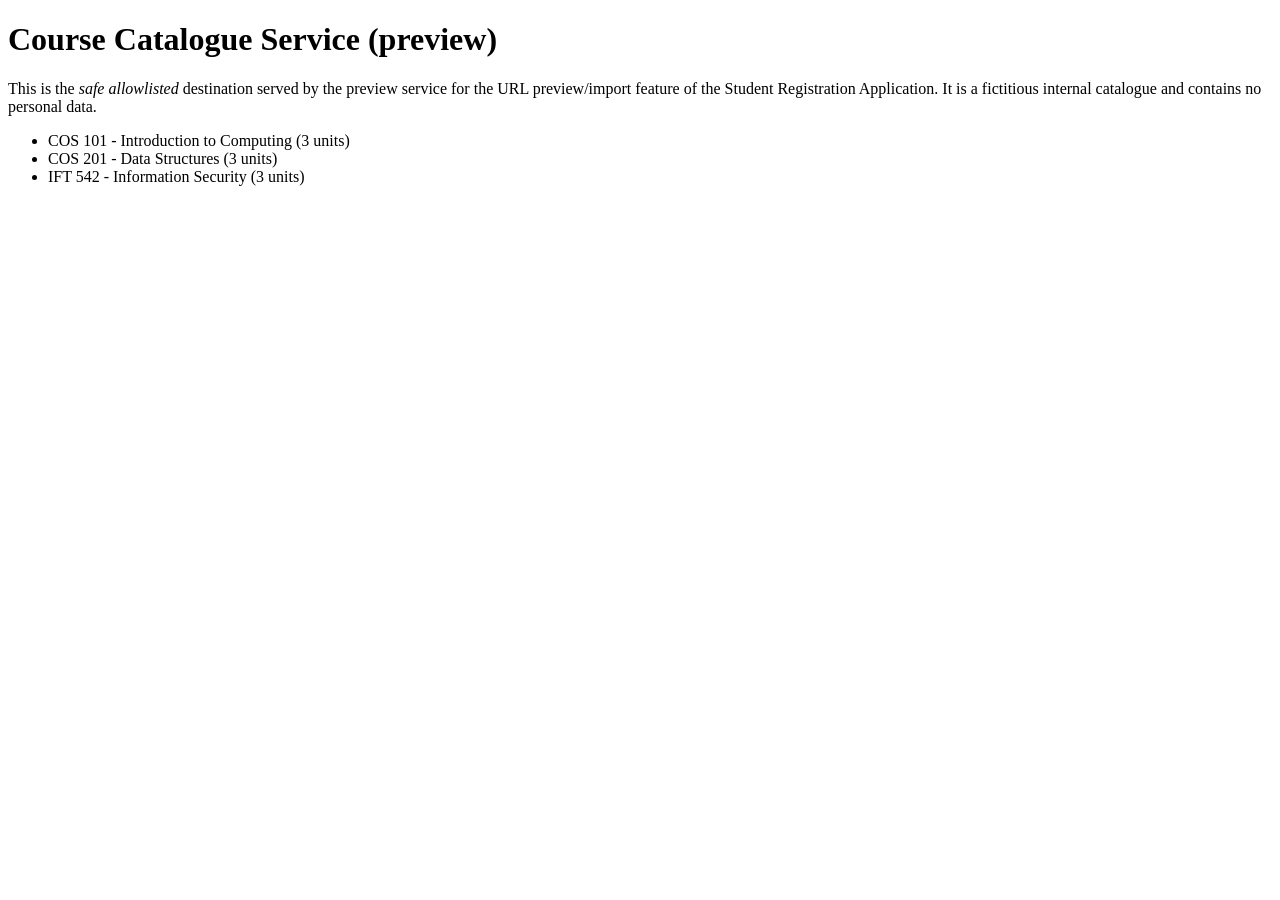
<file: docker/preview-html/index.html>
<!DOCTYPE html>
<html lang="en">
<head>
<meta charset="utf-8">
<title>FUTMinna Course Catalogue - Preview</title>
</head>
<body>
<h1>Course Catalogue Service (preview)</h1>
<p>This is the <em>safe allowlisted</em> destination served by the preview
service for the URL preview/import feature of the Student Registration
Application. It is a fictitious internal catalogue and contains no personal
data.</p>
<ul>
  <li>COS 101 - Introduction to Computing (3 units)</li>
  <li>COS 201 - Data Structures (3 units)</li>
  <li>IFT 542 - Information Security (3 units)</li>
</ul>
</body>
</html>
</file>
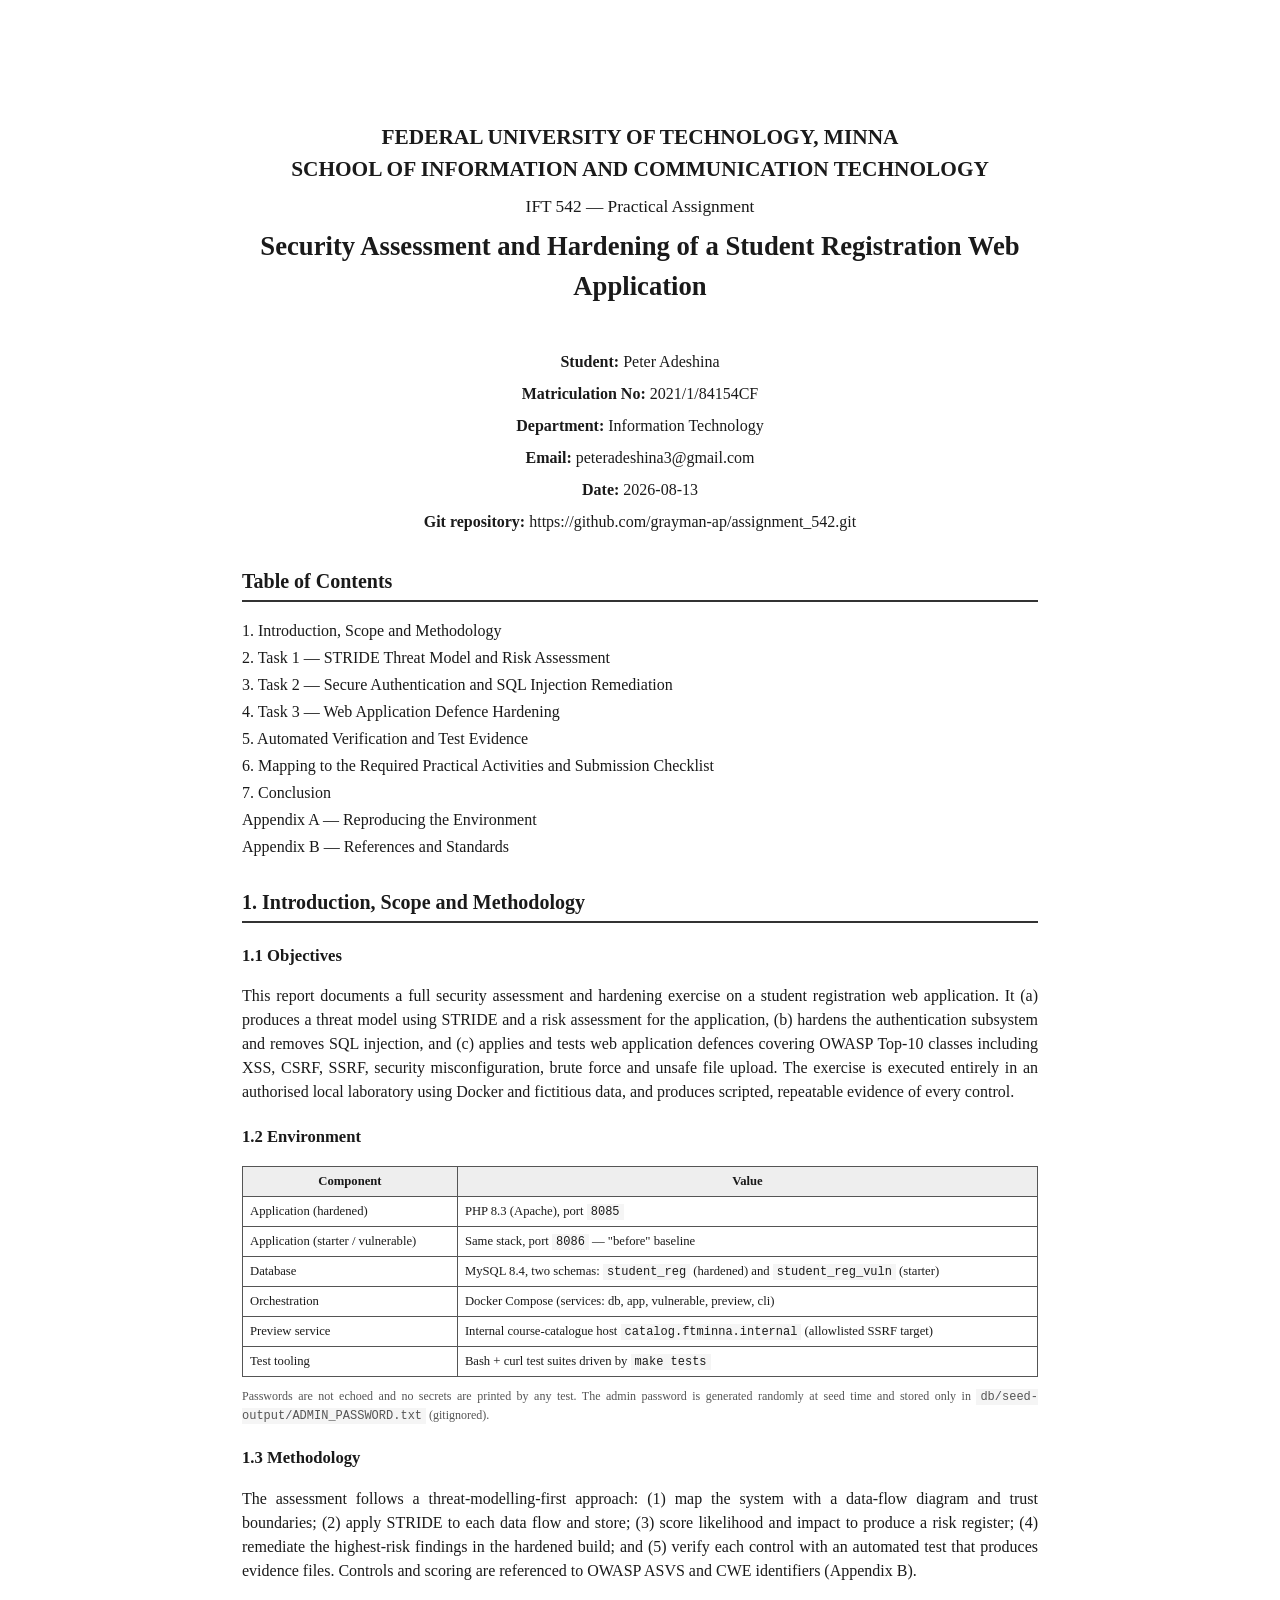
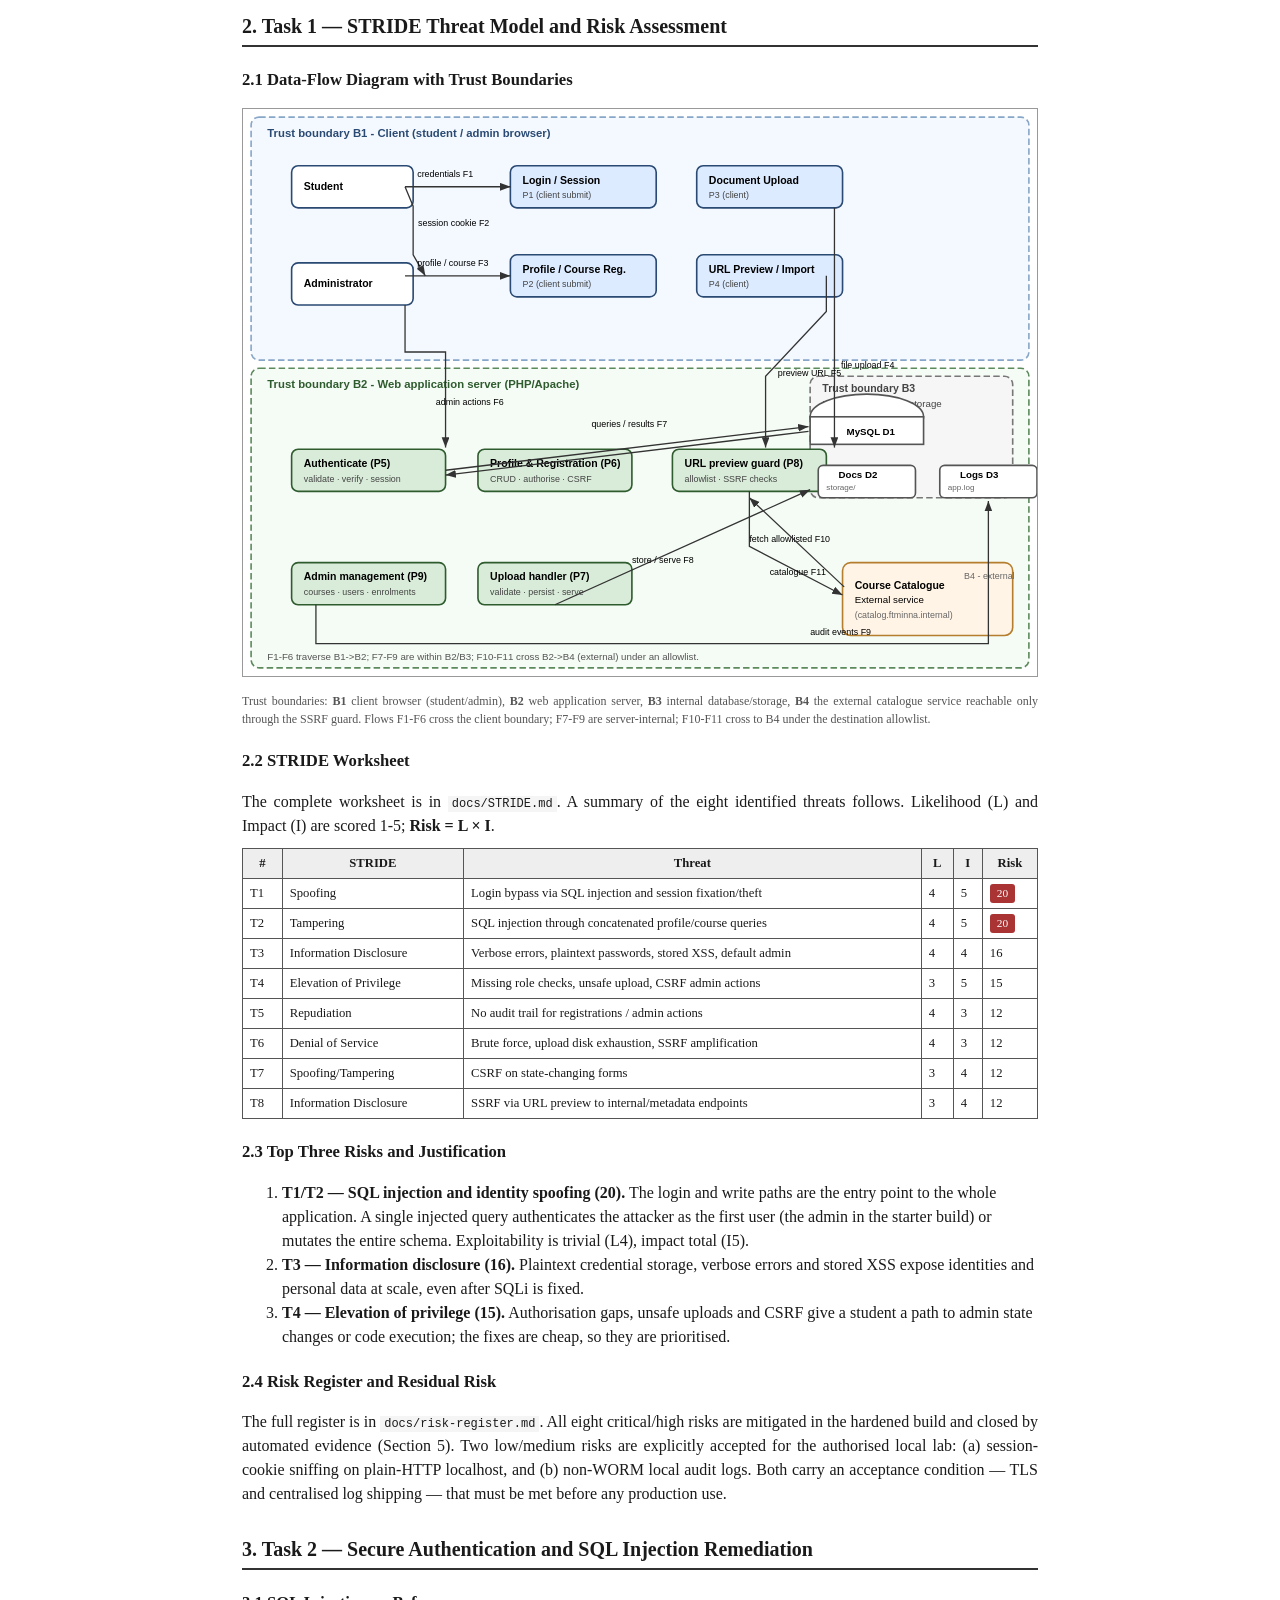
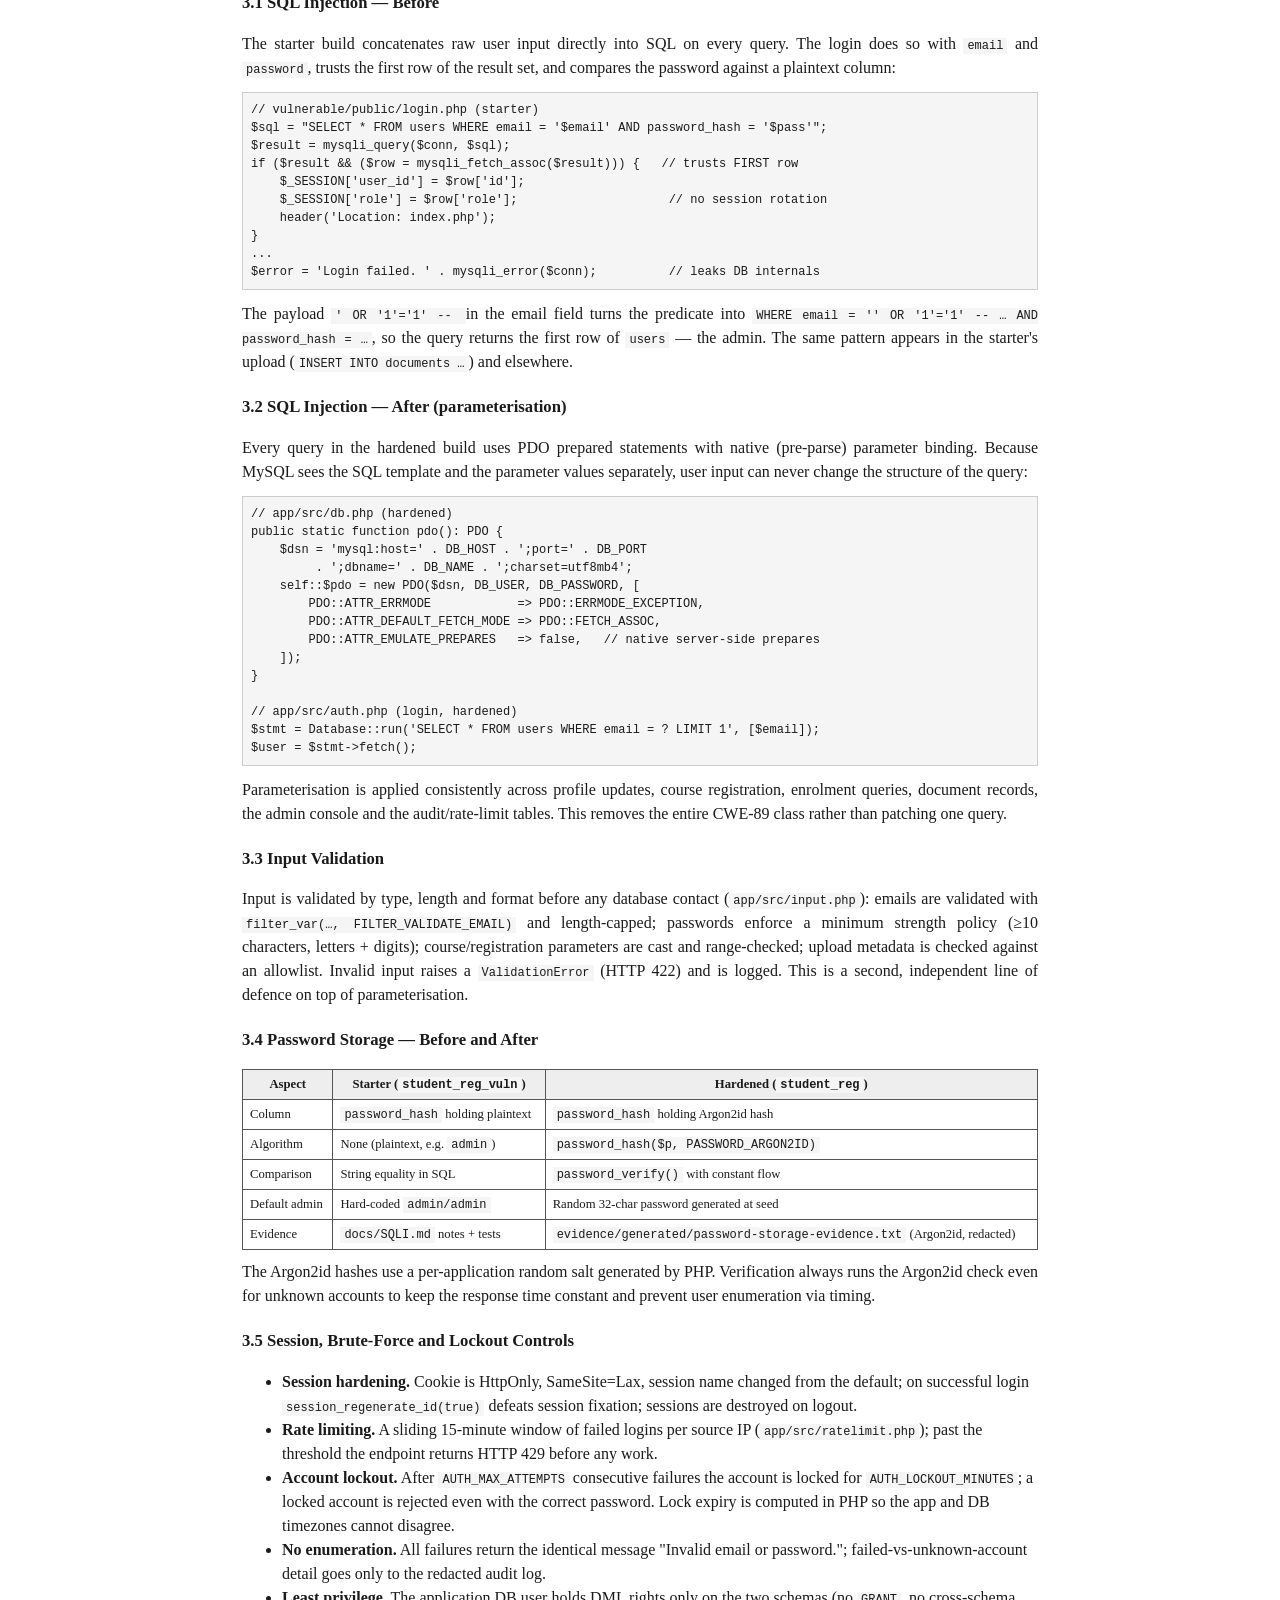
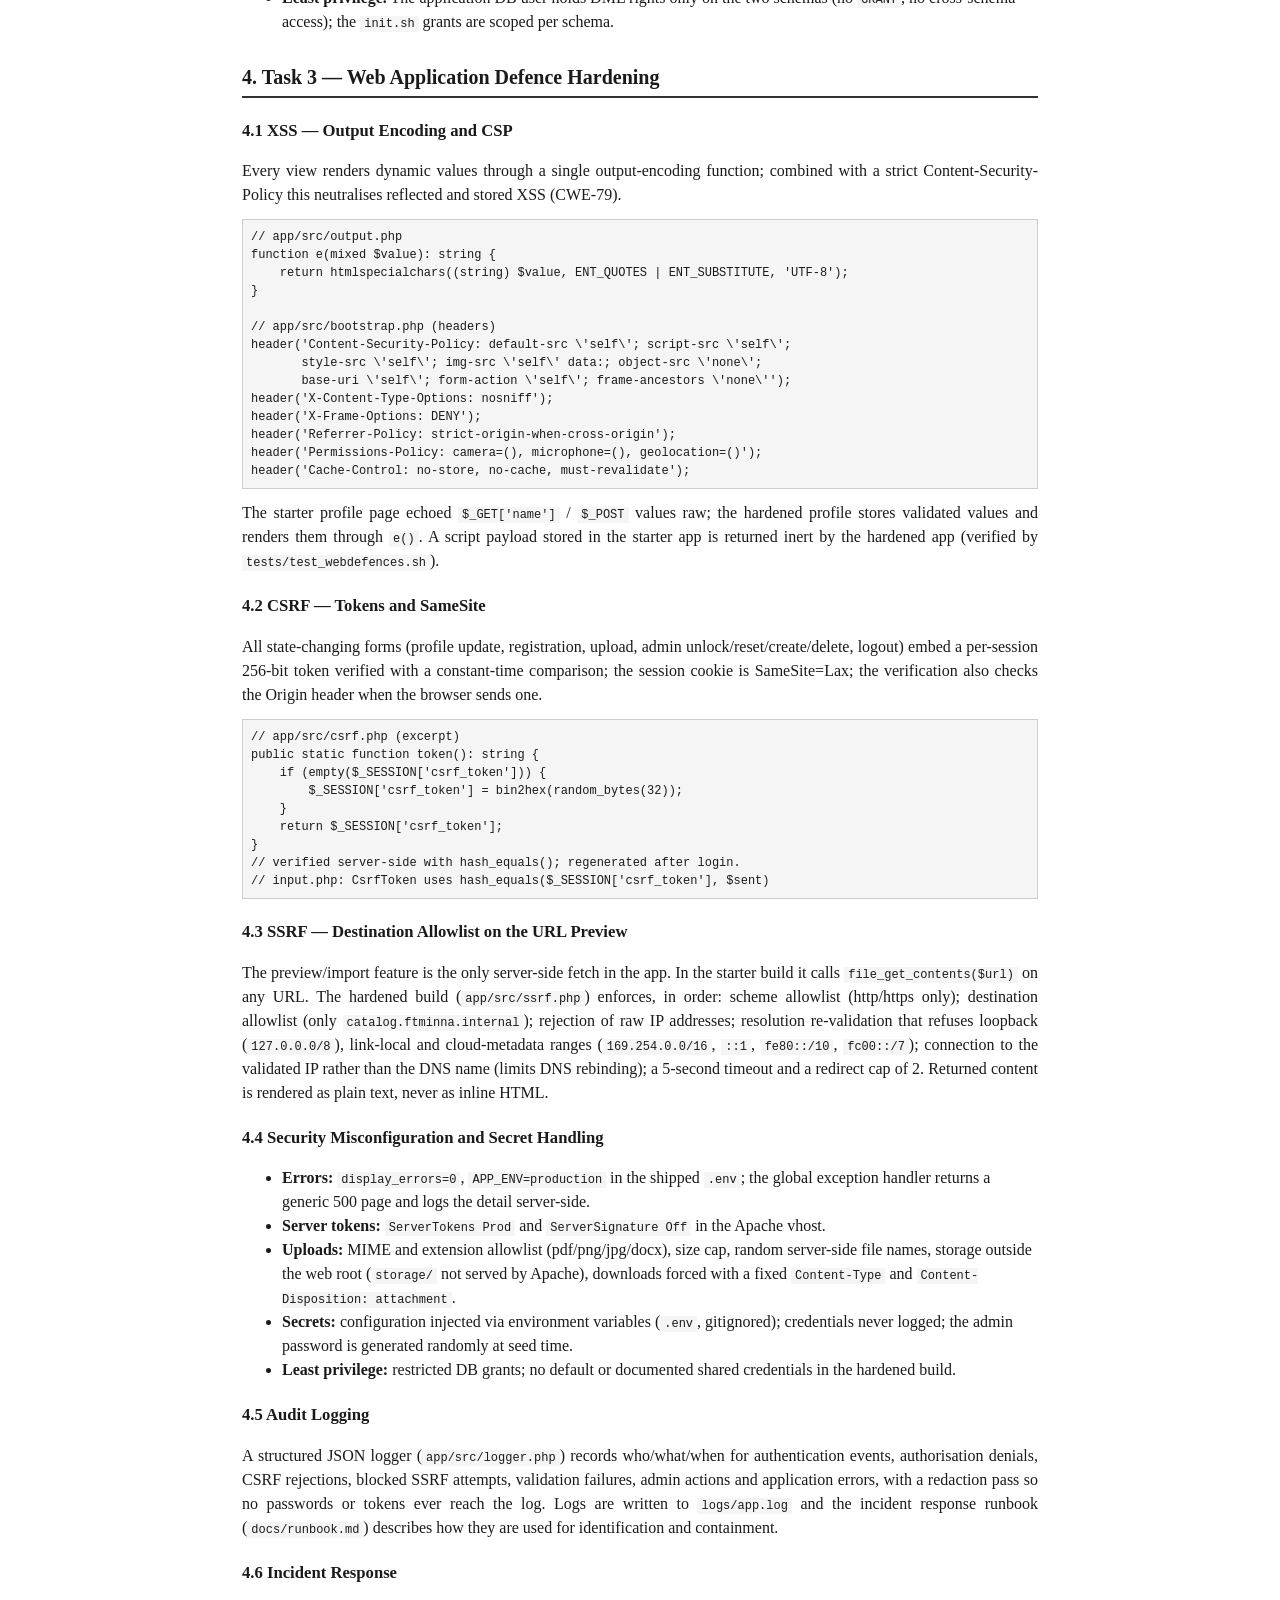
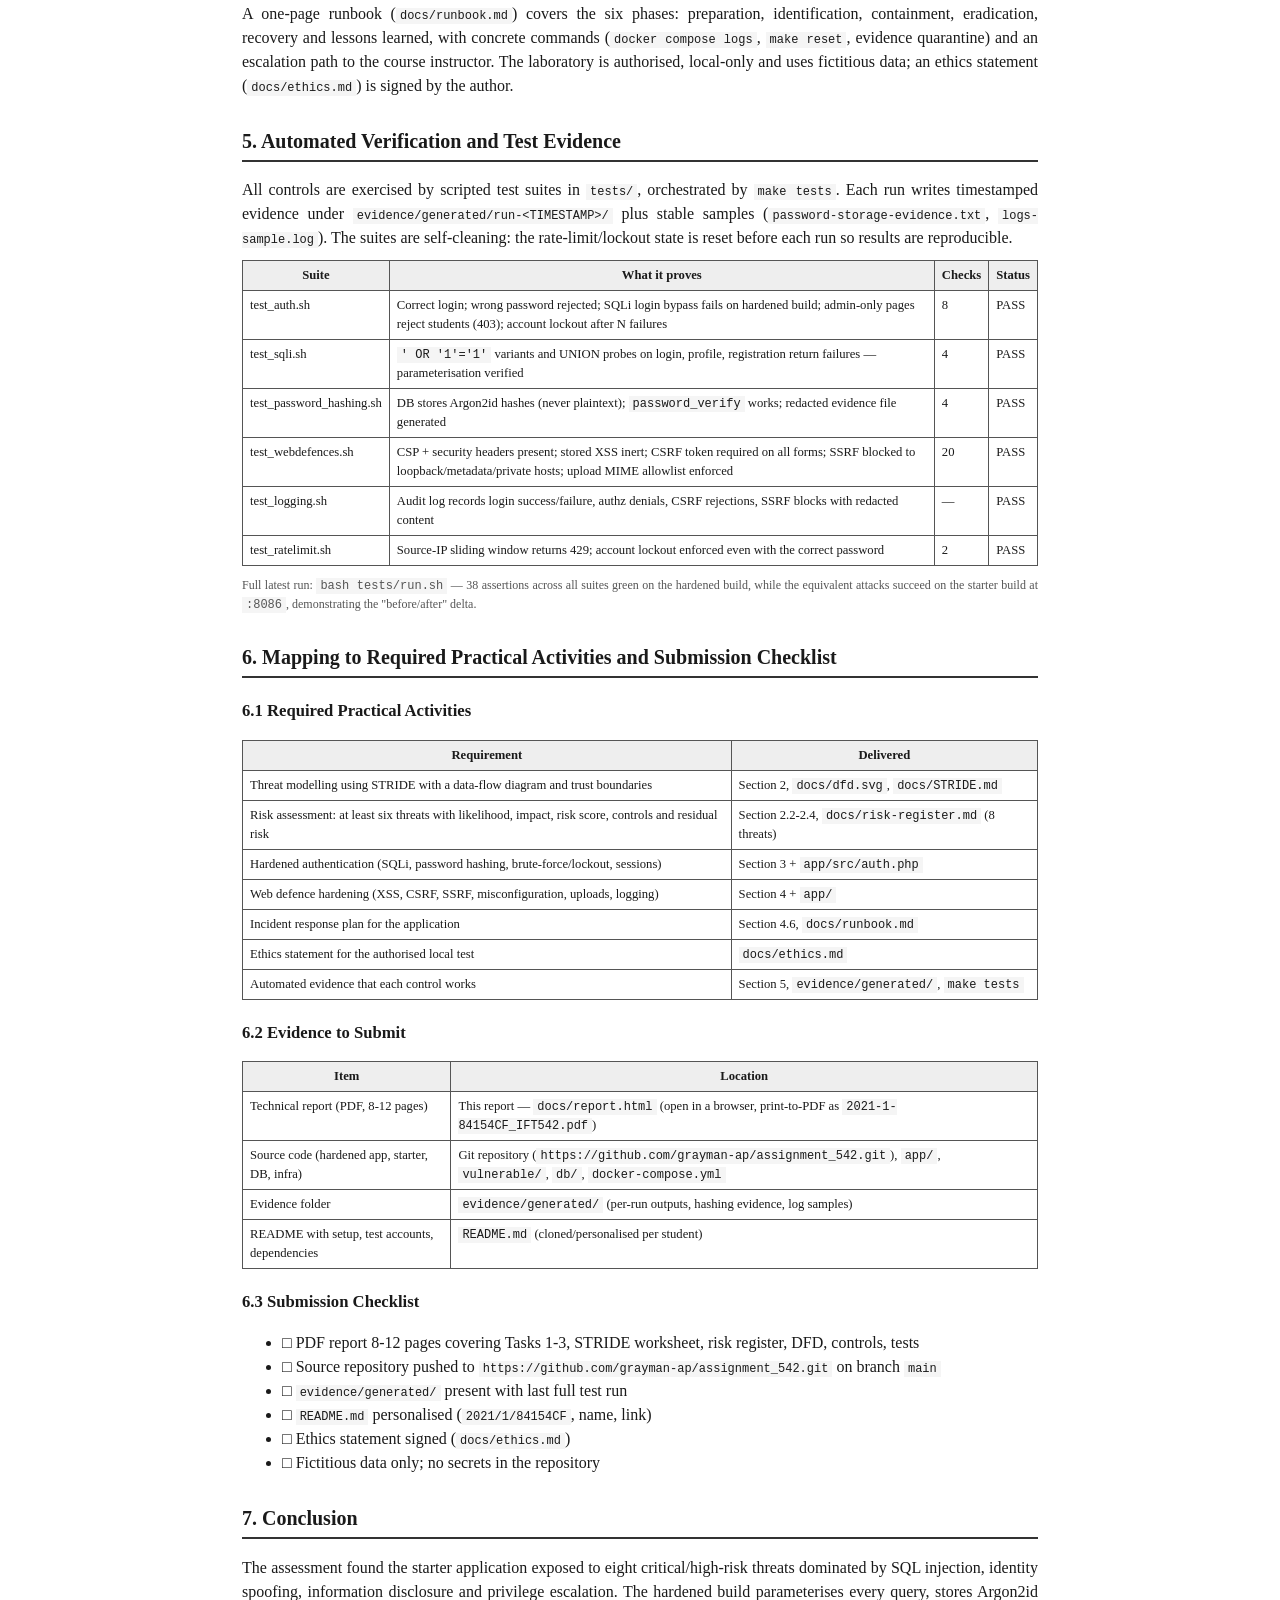
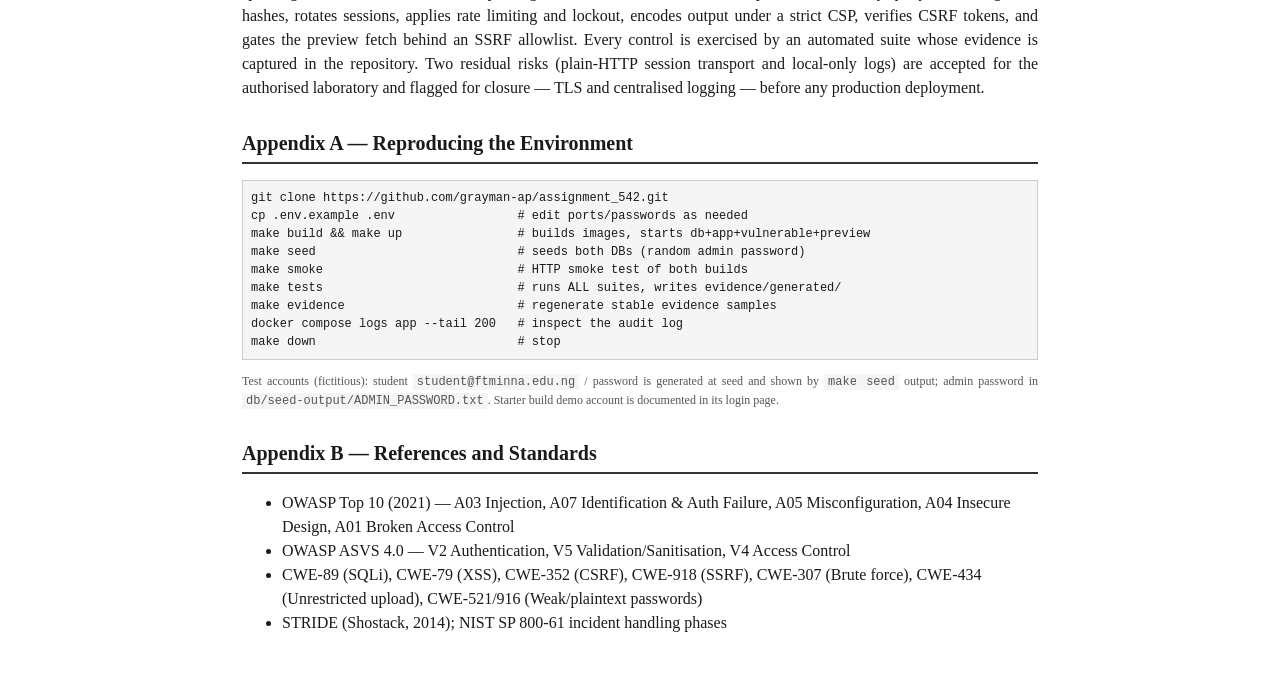
<file: docs/report.html>
<!DOCTYPE html>
<html lang="en">
<head>
<meta charset="utf-8">
<title>Security Assessment and Hardening — Student Registration Web Application — IFT 542</title>
<style>
  :root { color-scheme: light; }
  * { box-sizing: border-box; }
  body { font-family: Georgia, 'Times New Roman', serif; font-size: 12pt; color: #1a1a1a; line-height: 1.5; margin: 0 auto; max-width: 860px; padding: 32px; }
  h1 { font-size: 20pt; text-align: center; margin: 6px 0; }
  h2 { font-size: 15pt; border-bottom: 2px solid #333; padding-bottom: 4px; margin-top: 28px; page-break-after: avoid; }
  h3 { font-size: 12.5pt; margin-top: 20px; page-break-after: avoid; }
  p  { margin: 8px 0; text-align: justify; }
  table { border-collapse: collapse; width: 100%; font-size: 9.5pt; margin: 10px 0; }
  th, td { border: 1px solid #555; padding: 5px 7px; vertical-align: top; }
  th { background: #eee; }
  pre { background: #f5f5f5; border: 1px solid #ccc; padding: 8px; font-family: Consolas, Menlo, monospace; font-size: 9pt; overflow-x: auto; }
  code { font-family: Consolas, Menlo, monospace; font-size: 9.5pt; }
  .title { text-align: center; margin-top: 90px; }
  .title .institution { font-size: 16pt; font-weight: bold; }
  .title .course { font-size: 13pt; margin-top: 8px; }
  .title .meta { margin-top: 40px; font-size: 12pt; line-height: 2; }
  .toc { margin: 20px 0; }
  .toc ul { list-style: none; padding-left: 0; }
  .toc li { margin: 3px 0; }
  .badge { display: inline-block; background: #2f5c2f; color: #fff; border-radius: 3px; padding: 1px 7px; font-size: 8.5pt; }
  .badge.risk { background: #a33; }
  .small { font-size: 9pt; color: #555; }
  .page-break { page-break-before: always; }
  .fixed { font-family: Consolas, Menlo, monospace; font-size: 9pt; background:#f5f5f5; padding: 1px 4px; }
  @page { size: A4; margin: 15mm 18mm 15mm 18mm; }
  @page { @top-left { content: ""; } @top-center { content: ""; } @top-right { content: ""; } @bottom-left { content: ""; } @bottom-center { content: ""; } @bottom-right { content: ""; } }
  @media print { body { padding: 0; } }
</style>
</head>
<body>

<div class="title">
  <div class="institution">FEDERAL UNIVERSITY OF TECHNOLOGY, MINNA</div>
  <div class="institution">SCHOOL OF INFORMATION AND COMMUNICATION TECHNOLOGY</div>
  <div class="course">IFT 542 — Practical Assignment</div>
  <h1>Security Assessment and Hardening of a Student Registration Web Application</h1>
  <div class="meta">
    <div><strong>Student:</strong> Peter Adeshina</div>
    <div><strong>Matriculation No:</strong> 2021/1/84154CF</div>
    <div><strong>Department:</strong> Information Technology</div>
    <div><strong>Email:</strong> peteradeshina3@gmail.com</div>
    <div><strong>Date:</strong> 2026-08-13</div>
    <div><strong>Git repository:</strong> https://github.com/grayman-ap/assignment_542.git</div>
  </div>
</div>

<div class="toc page-break">
<h2>Table of Contents</h2>
<ul>
  <li>1. Introduction, Scope and Methodology</li>
  <li>2. Task 1 — STRIDE Threat Model and Risk Assessment</li>
  <li>3. Task 2 — Secure Authentication and SQL Injection Remediation</li>
  <li>4. Task 3 — Web Application Defence Hardening</li>
  <li>5. Automated Verification and Test Evidence</li>
  <li>6. Mapping to the Required Practical Activities and Submission Checklist</li>
  <li>7. Conclusion</li>
  <li>Appendix A — Reproducing the Environment</li>
  <li>Appendix B — References and Standards</li>
</ul>
</div>

<div class="page-break"></div>
<h2>1. Introduction, Scope and Methodology</h2>

<h3>1.1 Objectives</h3>
<p>This report documents a full security assessment and hardening exercise on a
student registration web application. It (a) produces a threat model using
STRIDE and a risk assessment for the application, (b) hardens the
authentication subsystem and removes SQL injection, and (c) applies and tests
web application defences covering OWASP Top-10 classes including XSS, CSRF,
SSRF, security misconfiguration, brute force and unsafe file upload. The
exercise is executed entirely in an authorised local laboratory using Docker
and fictitious data, and produces scripted, repeatable evidence of every
control.</p>

<h3>1.2 Environment</h3>
<table>
<tr><th>Component</th><th>Value</th></tr>
<tr><td>Application (hardened)</td><td>PHP 8.3 (Apache), port <span class="fixed">8085</span></td></tr>
<tr><td>Application (starter / vulnerable)</td><td>Same stack, port <span class="fixed">8086</span> — "before" baseline</td></tr>
<tr><td>Database</td><td>MySQL 8.4, two schemas: <span class="fixed">student_reg</span> (hardened) and <span class="fixed">student_reg_vuln</span> (starter)</td></tr>
<tr><td>Orchestration</td><td>Docker Compose (services: db, app, vulnerable, preview, cli)</td></tr>
<tr><td>Preview service</td><td>Internal course-catalogue host <span class="fixed">catalog.ftminna.internal</span> (allowlisted SSRF target)</td></tr>
<tr><td>Test tooling</td><td>Bash + curl test suites driven by <span class="fixed">make tests</span></td></tr>
</table>
<p class="small">Passwords are not echoed and no secrets are printed by any test. The admin
password is generated randomly at seed time and stored only in
<span class="fixed">db/seed-output/ADMIN_PASSWORD.txt</span> (gitignored).</p>

<h3>1.3 Methodology</h3>
<p>The assessment follows a threat-modelling-first approach: (1) map the system
with a data-flow diagram and trust boundaries; (2) apply STRIDE to each data
flow and store; (3) score likelihood and impact to produce a risk register;
(4) remediate the highest-risk findings in the hardened build; and (5) verify
each control with an automated test that produces evidence files. Controls and
scoring are referenced to OWASP ASVS and CWE identifiers (Appendix B).</p>

<div class="page-break"></div>
<h2>2. Task 1 — STRIDE Threat Model and Risk Assessment</h2>

<h3>2.1 Data-Flow Diagram with Trust Boundaries</h3>
<img src="dfd.svg" alt="DFD with trust boundaries" style="width:100%; border:1px solid #999;">
<p class="small">Trust boundaries: <strong>B1</strong> client browser (student/admin), <strong>B2</strong> web
application server, <strong>B3</strong> internal database/storage, <strong>B4</strong> the external
catalogue service reachable only through the SSRF guard. Flows F1-F6 cross the
client boundary; F7-F9 are server-internal; F10-F11 cross to B4 under the
destination allowlist.</p>

<h3>2.2 STRIDE Worksheet</h3>
<p>The complete worksheet is in <span class="fixed">docs/STRIDE.md</span>. A
summary of the eight identified threats follows. Likelihood (L) and Impact (I)
are scored 1-5; <strong>Risk = L × I</strong>.</p>

<table>
<tr><th>#</th><th>STRIDE</th><th>Threat</th><th>L</th><th>I</th><th>Risk</th></tr>
<tr><td>T1</td><td>Spoofing</td><td>Login bypass via SQL injection and session fixation/theft</td><td>4</td><td>5</td><td><span class="badge risk">20</span></td></tr>
<tr><td>T2</td><td>Tampering</td><td>SQL injection through concatenated profile/course queries</td><td>4</td><td>5</td><td><span class="badge risk">20</span></td></tr>
<tr><td>T3</td><td>Information Disclosure</td><td>Verbose errors, plaintext passwords, stored XSS, default admin</td><td>4</td><td>4</td><td>16</td></tr>
<tr><td>T4</td><td>Elevation of Privilege</td><td>Missing role checks, unsafe upload, CSRF admin actions</td><td>3</td><td>5</td><td>15</td></tr>
<tr><td>T5</td><td>Repudiation</td><td>No audit trail for registrations / admin actions</td><td>4</td><td>3</td><td>12</td></tr>
<tr><td>T6</td><td>Denial of Service</td><td>Brute force, upload disk exhaustion, SSRF amplification</td><td>4</td><td>3</td><td>12</td></tr>
<tr><td>T7</td><td>Spoofing/Tampering</td><td>CSRF on state-changing forms</td><td>3</td><td>4</td><td>12</td></tr>
<tr><td>T8</td><td>Information Disclosure</td><td>SSRF via URL preview to internal/metadata endpoints</td><td>3</td><td>4</td><td>12</td></tr>
</table>

<h3>2.3 Top Three Risks and Justification</h3>
<ol>
  <li><strong>T1/T2 — SQL injection and identity spoofing (20).</strong> The
  login and write paths are the entry point to the whole application. A single
  injected query authenticates the attacker as the first user (the admin in
  the starter build) or mutates the entire schema. Exploitability is trivial
  (L4), impact total (I5).</li>
  <li><strong>T3 — Information disclosure (16).</strong> Plaintext credential
  storage, verbose errors and stored XSS expose identities and personal data
  at scale, even after SQLi is fixed.</li>
  <li><strong>T4 — Elevation of privilege (15).</strong> Authorisation gaps,
  unsafe uploads and CSRF give a student a path to admin state changes or code
  execution; the fixes are cheap, so they are prioritised.</li>
</ol>

<h3>2.4 Risk Register and Residual Risk</h3>
<p>The full register is in <span class="fixed">docs/risk-register.md</span>.
All eight critical/high risks are mitigated in the hardened build and closed
by automated evidence (Section 5). Two low/medium risks are explicitly
accepted for the authorised local lab: (a) session-cookie sniffing on
plain-HTTP localhost, and (b) non-WORM local audit logs. Both carry an
acceptance condition — TLS and centralised log shipping — that must be met
before any production use.</p>

<div class="page-break"></div>
<h2>3. Task 2 — Secure Authentication and SQL Injection Remediation</h2>

<h3>3.1 SQL Injection — Before</h3>
<p>The starter build concatenates raw user input directly into SQL on every
query. The login does so with <span class="fixed">email</span> and
<span class="fixed">password</span>, trusts the first row of the result set,
and compares the password against a plaintext column:</p>
<pre>// vulnerable/public/login.php (starter)
$sql = "SELECT * FROM users WHERE email = '$email' AND password_hash = '$pass'";
$result = mysqli_query($conn, $sql);
if ($result && ($row = mysqli_fetch_assoc($result))) {   // trusts FIRST row
    $_SESSION['user_id'] = $row['id'];
    $_SESSION['role'] = $row['role'];                     // no session rotation
    header('Location: index.php');
}
...
$error = 'Login failed. ' . mysqli_error($conn);          // leaks DB internals</pre>
<p>The payload <span class="fixed">' OR '1'='1' -- </span> in the email field
turns the predicate into <span class="fixed">WHERE email = '' OR '1'='1' -- …
AND password_hash = …</span>, so the query returns the first row of
<span class="fixed">users</span> — the admin. The same pattern appears in the
starter's upload (<span class="fixed">INSERT INTO documents …</span>) and
elsewhere.</p>

<h3>3.2 SQL Injection — After (parameterisation)</h3>
<p>Every query in the hardened build uses PDO prepared statements with native
(pre-parse) parameter binding. Because MySQL sees the SQL template and the
parameter values separately, user input can never change the structure of the
query:</p>
<pre>// app/src/db.php (hardened)
public static function pdo(): PDO {
    $dsn = 'mysql:host=' . DB_HOST . ';port=' . DB_PORT
         . ';dbname=' . DB_NAME . ';charset=utf8mb4';
    self::$pdo = new PDO($dsn, DB_USER, DB_PASSWORD, [
        PDO::ATTR_ERRMODE            => PDO::ERRMODE_EXCEPTION,
        PDO::ATTR_DEFAULT_FETCH_MODE => PDO::FETCH_ASSOC,
        PDO::ATTR_EMULATE_PREPARES   => false,   // native server-side prepares
    ]);
}

// app/src/auth.php (login, hardened)
$stmt = Database::run('SELECT * FROM users WHERE email = ? LIMIT 1', [$email]);
$user = $stmt->fetch();</pre>
<p>Parameterisation is applied consistently across profile updates, course
registration, enrolment queries, document records, the admin console and the
audit/rate-limit tables. This removes the entire CWE-89 class rather than
patching one query.</p>

<h3>3.3 Input Validation</h3>
<p>Input is validated by type, length and format before any database contact
(<span class="fixed">app/src/input.php</span>): emails are validated with
<span class="fixed">filter_var(…, FILTER_VALIDATE_EMAIL)</span> and length-capped;
passwords enforce a minimum strength policy (≥10 characters, letters + digits);
course/registration parameters are cast and range-checked; upload metadata is
checked against an allowlist. Invalid input raises a
<span class="fixed">ValidationError</span> (HTTP 422) and is logged. This is a
second, independent line of defence on top of parameterisation.</p>

<h3>3.4 Password Storage — Before and After</h3>
<table>
<tr><th>Aspect</th><th>Starter (<span class="fixed">student_reg_vuln</span>)</th><th>Hardened (<span class="fixed">student_reg</span>)</th></tr>
<tr><td>Column</td><td><span class="fixed">password_hash</span> holding plaintext</td><td><span class="fixed">password_hash</span> holding Argon2id hash</td></tr>
<tr><td>Algorithm</td><td>None (plaintext, e.g. <span class="fixed">admin</span>)</td><td><span class="fixed">password_hash($p, PASSWORD_ARGON2ID)</span></td></tr>
<tr><td>Comparison</td><td>String equality in SQL</td><td><span class="fixed">password_verify()</span> with constant flow</td></tr>
<tr><td>Default admin</td><td>Hard-coded <span class="fixed">admin/admin</span></td><td>Random 32-char password generated at seed</td></tr>
<tr><td>Evidence</td><td><span class="fixed">docs/SQLI.md</span> notes + tests</td><td><span class="fixed">evidence/generated/password-storage-evidence.txt</span> (Argon2id, redacted)</td></tr>
</table>
<p>The Argon2id hashes use a per-application random salt generated by PHP.
Verification always runs the Argon2id check even for unknown accounts to keep
the response time constant and prevent user enumeration via timing.</p>

<h3>3.5 Session, Brute-Force and Lockout Controls</h3>
<ul>
  <li><strong>Session hardening.</strong> Cookie is HttpOnly, SameSite=Lax,
  session name changed from the default; on successful login
  <span class="fixed">session_regenerate_id(true)</span> defeats session
  fixation; sessions are destroyed on logout.</li>
  <li><strong>Rate limiting.</strong> A sliding 15-minute window of failed
  logins per source IP (<span class="fixed">app/src/ratelimit.php</span>);
  past the threshold the endpoint returns HTTP 429 before any work.</li>
  <li><strong>Account lockout.</strong> After
  <span class="fixed">AUTH_MAX_ATTEMPTS</span> consecutive failures the account
  is locked for <span class="fixed">AUTH_LOCKOUT_MINUTES</span>; a locked
  account is rejected even with the correct password. Lock expiry is computed in
  PHP so the app and DB timezones cannot disagree.</li>
  <li><strong>No enumeration.</strong> All failures return the identical
  message "Invalid email or password."; failed-vs-unknown-account detail goes
  only to the redacted audit log.</li>
  <li><strong>Least privilege.</strong> The application DB user holds DML
  rights only on the two schemas (no <span class="fixed">GRANT</span>, no
  cross-schema access); the <span class="fixed">init.sh</span> grants are scoped
  per schema.</li>
</ul>

<div class="page-break"></div>
<h2>4. Task 3 — Web Application Defence Hardening</h2>

<h3>4.1 XSS — Output Encoding and CSP</h3>
<p>Every view renders dynamic values through a single output-encoding function;
combined with a strict Content-Security-Policy this neutralises reflected and
stored XSS (CWE-79).</p>
<pre>// app/src/output.php
function e(mixed $value): string {
    return htmlspecialchars((string) $value, ENT_QUOTES | ENT_SUBSTITUTE, 'UTF-8');
}

// app/src/bootstrap.php (headers)
header('Content-Security-Policy: default-src \'self\'; script-src \'self\';
       style-src \'self\'; img-src \'self\' data:; object-src \'none\';
       base-uri \'self\'; form-action \'self\'; frame-ancestors \'none\'');
header('X-Content-Type-Options: nosniff');
header('X-Frame-Options: DENY');
header('Referrer-Policy: strict-origin-when-cross-origin');
header('Permissions-Policy: camera=(), microphone=(), geolocation=()');
header('Cache-Control: no-store, no-cache, must-revalidate');</pre>
<p>The starter profile page echoed <span class="fixed">$_GET['name']</span> /
<span class="fixed">$_POST</span> values raw; the hardened profile stores
validated values and renders them through <span class="fixed">e()</span>. A
script payload stored in the starter app is returned inert by the hardened
app (verified by <span class="fixed">tests/test_webdefences.sh</span>).</p>

<h3>4.2 CSRF — Tokens and SameSite</h3>
<p>All state-changing forms (profile update, registration, upload, admin
unlock/reset/create/delete, logout) embed a per-session 256-bit token verified
with a constant-time comparison; the session cookie is SameSite=Lax; the
verification also checks the Origin header when the browser sends one.</p>
<pre>// app/src/csrf.php (excerpt)
public static function token(): string {
    if (empty($_SESSION['csrf_token'])) {
        $_SESSION['csrf_token'] = bin2hex(random_bytes(32));
    }
    return $_SESSION['csrf_token'];
}
// verified server-side with hash_equals(); regenerated after login.
// input.php: CsrfToken uses hash_equals($_SESSION['csrf_token'], $sent)</pre>

<h3>4.3 SSRF — Destination Allowlist on the URL Preview</h3>
<p>The preview/import feature is the only server-side fetch in the app. In the
starter build it calls <span class="fixed">file_get_contents($url)</span> on
any URL. The hardened build (<span class="fixed">app/src/ssrf.php</span>)
enforces, in order: scheme allowlist (http/https only); destination allowlist
(only <span class="fixed">catalog.ftminna.internal</span>); rejection of raw IP
addresses; resolution re-validation that refuses loopback
(<span class="fixed">127.0.0.0/8</span>), link-local and cloud-metadata ranges
(<span class="fixed">169.254.0.0/16</span>, <span class="fixed">::1</span>,
<span class="fixed">fe80::/10</span>, <span class="fixed">fc00::/7</span>);
connection to the validated IP rather than the DNS name (limits DNS rebinding);
a 5-second timeout and a redirect cap of 2. Returned content is rendered as
plain text, never as inline HTML.</p>

<h3>4.4 Security Misconfiguration and Secret Handling</h3>
<ul>
  <li><strong>Errors:</strong> <span class="fixed">display_errors=0</span>,
  <span class="fixed">APP_ENV=production</span> in the shipped
  <span class="fixed">.env</span>; the global exception handler returns a
  generic 500 page and logs the detail server-side.</li>
  <li><strong>Server tokens:</strong> <span class="fixed">ServerTokens Prod</span>
  and <span class="fixed">ServerSignature Off</span> in the Apache vhost.</li>
  <li><strong>Uploads:</strong> MIME and extension allowlist (pdf/png/jpg/docx),
  size cap, random server-side file names, storage outside the web root
  (<span class="fixed">storage/</span> not served by Apache), downloads forced
  with a fixed <span class="fixed">Content-Type</span> and
  <span class="fixed">Content-Disposition: attachment</span>.</li>
  <li><strong>Secrets:</strong> configuration injected via environment
  variables (<span class="fixed">.env</span>, gitignored); credentials never
  logged; the admin password is generated randomly at seed time.</li>
  <li><strong>Least privilege:</strong> restricted DB grants; no default or
  documented shared credentials in the hardened build.</li>
</ul>

<h3>4.5 Audit Logging</h3>
<p>A structured JSON logger (<span class="fixed">app/src/logger.php</span>)
records who/what/when for authentication events, authorisation denials, CSRF
rejections, blocked SSRF attempts, validation failures, admin actions and
application errors, with a redaction pass so no passwords or tokens ever reach
the log. Logs are written to <span class="fixed">logs/app.log</span> and the
incident response runbook (<span class="fixed">docs/runbook.md</span>)
describes how they are used for identification and containment.</p>

<h3>4.6 Incident Response</h3>
<p>A one-page runbook (<span class="fixed">docs/runbook.md</span>) covers the
six phases: preparation, identification, containment, eradication, recovery and
lessons learned, with concrete commands (<span class="fixed">docker compose
logs</span>, <span class="fixed">make reset</span>, evidence quarantine) and an
escalation path to the course instructor. The laboratory is authorised,
local-only and uses fictitious data; an ethics statement
(<span class="fixed">docs/ethics.md</span>) is signed by the author.</p>

<div class="page-break"></div>
<h2>5. Automated Verification and Test Evidence</h2>
<p>All controls are exercised by scripted test suites in
<span class="fixed">tests/</span>, orchestrated by
<span class="fixed">make tests</span>. Each run writes timestamped evidence
under <span class="fixed">evidence/generated/run-&lt;TIMESTAMP&gt;/</span> plus
stable samples (<span class="fixed">password-storage-evidence.txt</span>,
<span class="fixed">logs-sample.log</span>). The suites are self-cleaning: the
rate-limit/lockout state is reset before each run so results are reproducible.</p>

<table>
<tr><th>Suite</th><th>What it proves</th><th>Checks</th><th>Status</th></tr>
<tr><td>test_auth.sh</td><td>Correct login; wrong password rejected; SQLi login bypass fails on hardened build; admin-only pages reject students (403); account lockout after N failures</td><td>8</td><td>PASS</td></tr>
<tr><td>test_sqli.sh</td><td><span class="fixed">' OR '1'='1'</span> variants and UNION probes on login, profile, registration return failures — parameterisation verified</td><td>4</td><td>PASS</td></tr>
<tr><td>test_password_hashing.sh</td><td>DB stores Argon2id hashes (never plaintext); <span class="fixed">password_verify</span> works; redacted evidence file generated</td><td>4</td><td>PASS</td></tr>
<tr><td>test_webdefences.sh</td><td>CSP + security headers present; stored XSS inert; CSRF token required on all forms; SSRF blocked to loopback/metadata/private hosts; upload MIME allowlist enforced</td><td>20</td><td>PASS</td></tr>
<tr><td>test_logging.sh</td><td>Audit log records login success/failure, authz denials, CSRF rejections, SSRF blocks with redacted content</td><td>—</td><td>PASS</td></tr>
<tr><td>test_ratelimit.sh</td><td>Source-IP sliding window returns 429; account lockout enforced even with the correct password</td><td>2</td><td>PASS</td></tr>
</table>
<p class="small">Full latest run: <span class="fixed">bash tests/run.sh</span> — 38
assertions across all suites green on the hardened build, while the equivalent
attacks succeed on the starter build at <span class="fixed">:8086</span>,
demonstrating the "before/after" delta.</p>

<h2>6. Mapping to Required Practical Activities and Submission Checklist</h2>

<h3>6.1 Required Practical Activities</h3>
<table>
<tr><th>Requirement</th><th>Delivered</th></tr>
<tr><td>Threat modelling using STRIDE with a data-flow diagram and trust boundaries</td><td>Section 2, <span class="fixed">docs/dfd.svg</span>, <span class="fixed">docs/STRIDE.md</span></td></tr>
<tr><td>Risk assessment: at least six threats with likelihood, impact, risk score, controls and residual risk</td><td>Section 2.2-2.4, <span class="fixed">docs/risk-register.md</span> (8 threats)</td></tr>
<tr><td>Hardened authentication (SQLi, password hashing, brute-force/lockout, sessions)</td><td>Section 3 + <span class="fixed">app/src/auth.php</span></td></tr>
<tr><td>Web defence hardening (XSS, CSRF, SSRF, misconfiguration, uploads, logging)</td><td>Section 4 + <span class="fixed">app/</span></td></tr>
<tr><td>Incident response plan for the application</td><td>Section 4.6, <span class="fixed">docs/runbook.md</span></td></tr>
<tr><td>Ethics statement for the authorised local test</td><td><span class="fixed">docs/ethics.md</span></td></tr>
<tr><td>Automated evidence that each control works</td><td>Section 5, <span class="fixed">evidence/generated/</span>, <span class="fixed">make tests</span></td></tr>
</table>

<h3>6.2 Evidence to Submit</h3>
<table>
<tr><th>Item</th><th>Location</th></tr>
<tr><td>Technical report (PDF, 8-12 pages)</td><td>This report — <span class="fixed">docs/report.html</span> (open in a browser, print-to-PDF as <span class="fixed">2021-1-84154CF_IFT542.pdf</span>)</td></tr>
<tr><td>Source code (hardened app, starter, DB, infra)</td><td>Git repository (<span class="fixed">https://github.com/grayman-ap/assignment_542.git</span>), <span class="fixed">app/</span>, <span class="fixed">vulnerable/</span>, <span class="fixed">db/</span>, <span class="fixed">docker-compose.yml</span></td></tr>
<tr><td>Evidence folder</td><td><span class="fixed">evidence/generated/</span> (per-run outputs, hashing evidence, log samples)</td></tr>
<tr><td>README with setup, test accounts, dependencies</td><td><span class="fixed">README.md</span> (cloned/personalised per student)</td></tr>
</table>

<h3>6.3 Submission Checklist</h3>
<ul>
  <li>&#9633; PDF report 8-12 pages covering Tasks 1-3, STRIDE worksheet, risk register, DFD, controls, tests</li>
  <li>&#9633; Source repository pushed to <span class="fixed">https://github.com/grayman-ap/assignment_542.git</span> on branch <span class="fixed">main</span></li>
  <li>&#9633; <span class="fixed">evidence/generated/</span> present with last full test run</li>
  <li>&#9633; <span class="fixed">README.md</span> personalised (<span class="fixed">2021/1/84154CF</span>, name, link)</li>
  <li>&#9633; Ethics statement signed (<span class="fixed">docs/ethics.md</span>)</li>
  <li>&#9633; Fictitious data only; no secrets in the repository</li>
</ul>

<h2>7. Conclusion</h2>
<p>The assessment found the starter application exposed to eight
critical/high-risk threats dominated by SQL injection, identity spoofing,
information disclosure and privilege escalation. The hardened build
parameterises every query, stores Argon2id hashes, rotates sessions, applies
rate limiting and lockout, encodes output under a strict CSP, verifies CSRF
tokens, and gates the preview fetch behind an SSRF allowlist. Every control is
exercised by an automated suite whose evidence is captured in the repository.
Two residual risks (plain-HTTP session transport and local-only logs) are
accepted for the authorised laboratory and flagged for closure — TLS and
centralised logging — before any production deployment.</p>

<div class="page-break"></div>
<h2>Appendix A — Reproducing the Environment</h2>
<pre>git clone https://github.com/grayman-ap/assignment_542.git
cp .env.example .env                 # edit ports/passwords as needed
make build && make up                # builds images, starts db+app+vulnerable+preview
make seed                            # seeds both DBs (random admin password)
make smoke                           # HTTP smoke test of both builds
make tests                           # runs ALL suites, writes evidence/generated/
make evidence                        # regenerate stable evidence samples
docker compose logs app --tail 200   # inspect the audit log
make down                            # stop</pre>
<p class="small">Test accounts (fictitious): student <span class="fixed">student@ftminna.edu.ng</span> /
password is generated at seed and shown by <span class="fixed">make seed</span> output;
admin password in <span class="fixed">db/seed-output/ADMIN_PASSWORD.txt</span>. Starter
build demo account is documented in its login page.</p>

<h2>Appendix B — References and Standards</h2>
<ul>
  <li>OWASP Top 10 (2021) — A03 Injection, A07 Identification &amp; Auth Failure, A05 Misconfiguration, A04 Insecure Design, A01 Broken Access Control</li>
  <li>OWASP ASVS 4.0 — V2 Authentication, V5 Validation/Sanitisation, V4 Access Control</li>
  <li>CWE-89 (SQLi), CWE-79 (XSS), CWE-352 (CSRF), CWE-918 (SSRF), CWE-307 (Brute force), CWE-434 (Unrestricted upload), CWE-521/916 (Weak/plaintext passwords)</li>
  <li>STRIDE (Shostack, 2014); NIST SP 800-61 incident handling phases</li>
</ul>

</body>
</html>
</file>
